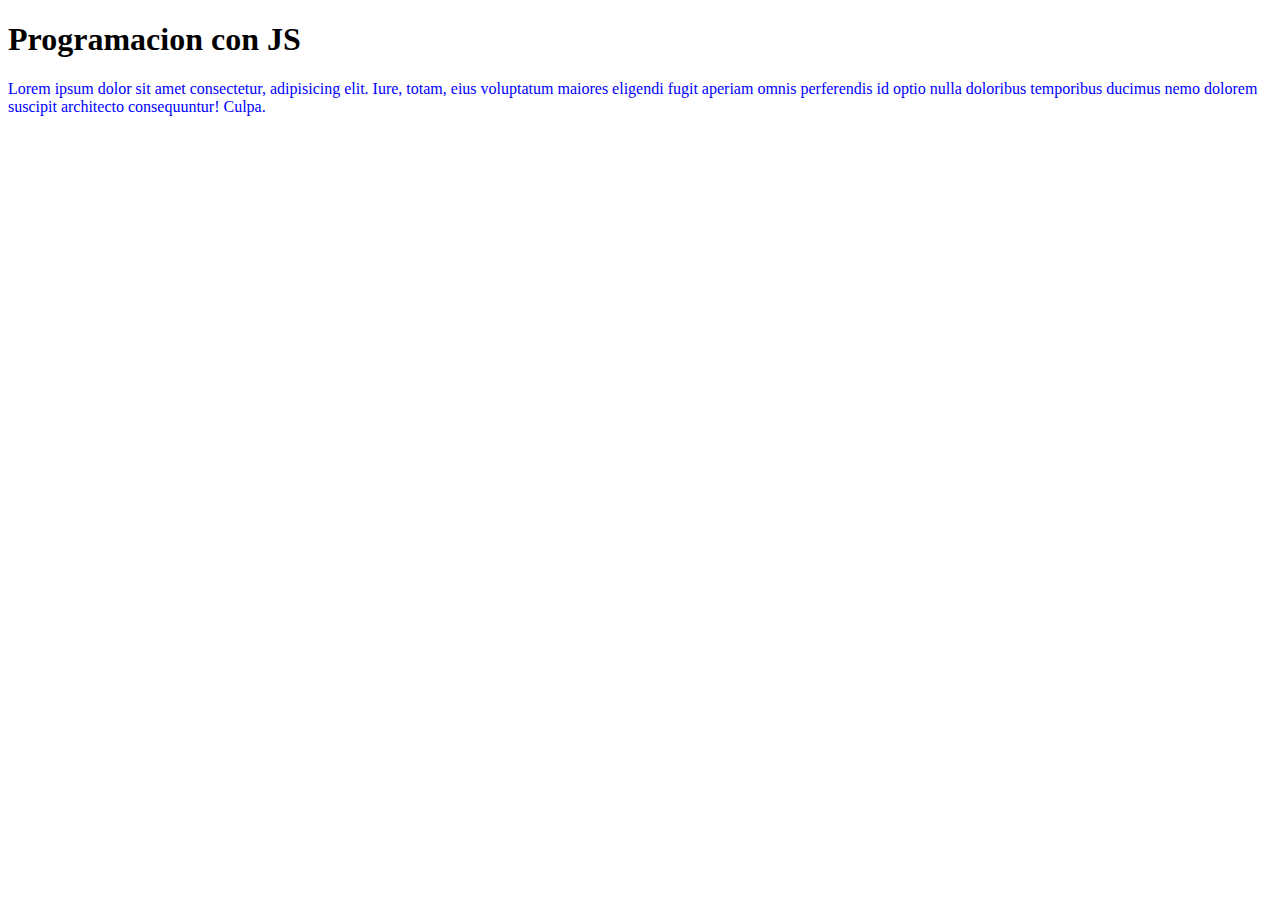
<file: 113080-Diaz-Matias-Uriel-CLASE_4/index.html>
<!doctype html>
<html lang="en">
  <head>
    <!-- Required meta tags -->
    <meta charset="utf-8">
    <meta name="viewport" content="width=device-width, initial-scale=1, shrink-to-fit=no">

    <!-- Bootstrap CSS -->
    <link rel="stylesheet" href="https://cdn.jsdelivr.net/npm/bootstrap@4.6.1/dist/css/bootstrap.min.css" integrity="sha384-zCbKRCUGaJDkqS1kPbPd7TveP5iyJE0EjAuZQTgFLD2ylzuqKfdKlfG/eSrtxUkn" crossorigin="anonymous">

    <title>Hello, world!</title>
  </head>
  <body>
    <h1>Programacion con JS</h1>
    <p id="parr1">Lorem ipsum dolor sit amet consectetur, adipisicing elit. Iure, totam, eius voluptatum maiores eligendi
         fugit aperiam omnis perferendis id optio nulla doloribus temporibus ducimus nemo dolorem suscipit 
         architecto consequuntur! Culpa.
    </p>

    <!-- Optional JavaScript; choose one of the two! -->

    <!-- Option 1: jQuery and Bootstrap Bundle (includes Popper) -->
    <script src="https://cdn.jsdelivr.net/npm/jquery@3.5.1/dist/jquery.slim.min.js" integrity="sha384-DfXdz2htPH0lsSSs5nCTpuj/zy4C+OGpamoFVy38MVBnE+IbbVYUew+OrCXaRkfj" crossorigin="anonymous"></script>
    <script src="https://cdn.jsdelivr.net/npm/bootstrap@4.6.1/dist/js/bootstrap.bundle.min.js" integrity="sha384-fQybjgWLrvvRgtW6bFlB7jaZrFsaBXjsOMm/tB9LTS58ONXgqbR9W8oWht/amnpF" crossorigin="anonymous"></script>

    <!-- Option 2: Separate Popper and Bootstrap JS -->
    <!--
    <script src="https://cdn.jsdelivr.net/npm/jquery@3.5.1/dist/jquery.slim.min.js" integrity="sha384-DfXdz2htPH0lsSSs5nCTpuj/zy4C+OGpamoFVy38MVBnE+IbbVYUew+OrCXaRkfj" crossorigin="anonymous"></script>
    <script src="https://cdn.jsdelivr.net/npm/popper.js@1.16.1/dist/umd/popper.min.js" integrity="sha384-9/reFTGAW83EW2RDu2S0VKaIzap3H66lZH81PoYlFhbGU+6BZp6G7niu735Sk7lN" crossorigin="anonymous"></script>
    <script src="https://cdn.jsdelivr.net/npm/bootstrap@4.6.1/dist/js/bootstrap.min.js" integrity="sha384-VHvPCCyXqtD5DqJeNxl2dtTyhF78xXNXdkwX1CZeRusQfRKp+tA7hAShOK/B/fQ2" crossorigin="anonymous"></script>
    -->
    <script>
document.getElementById('parr1').style.color='blue';

    </script>
  </body>
</html>
</file>
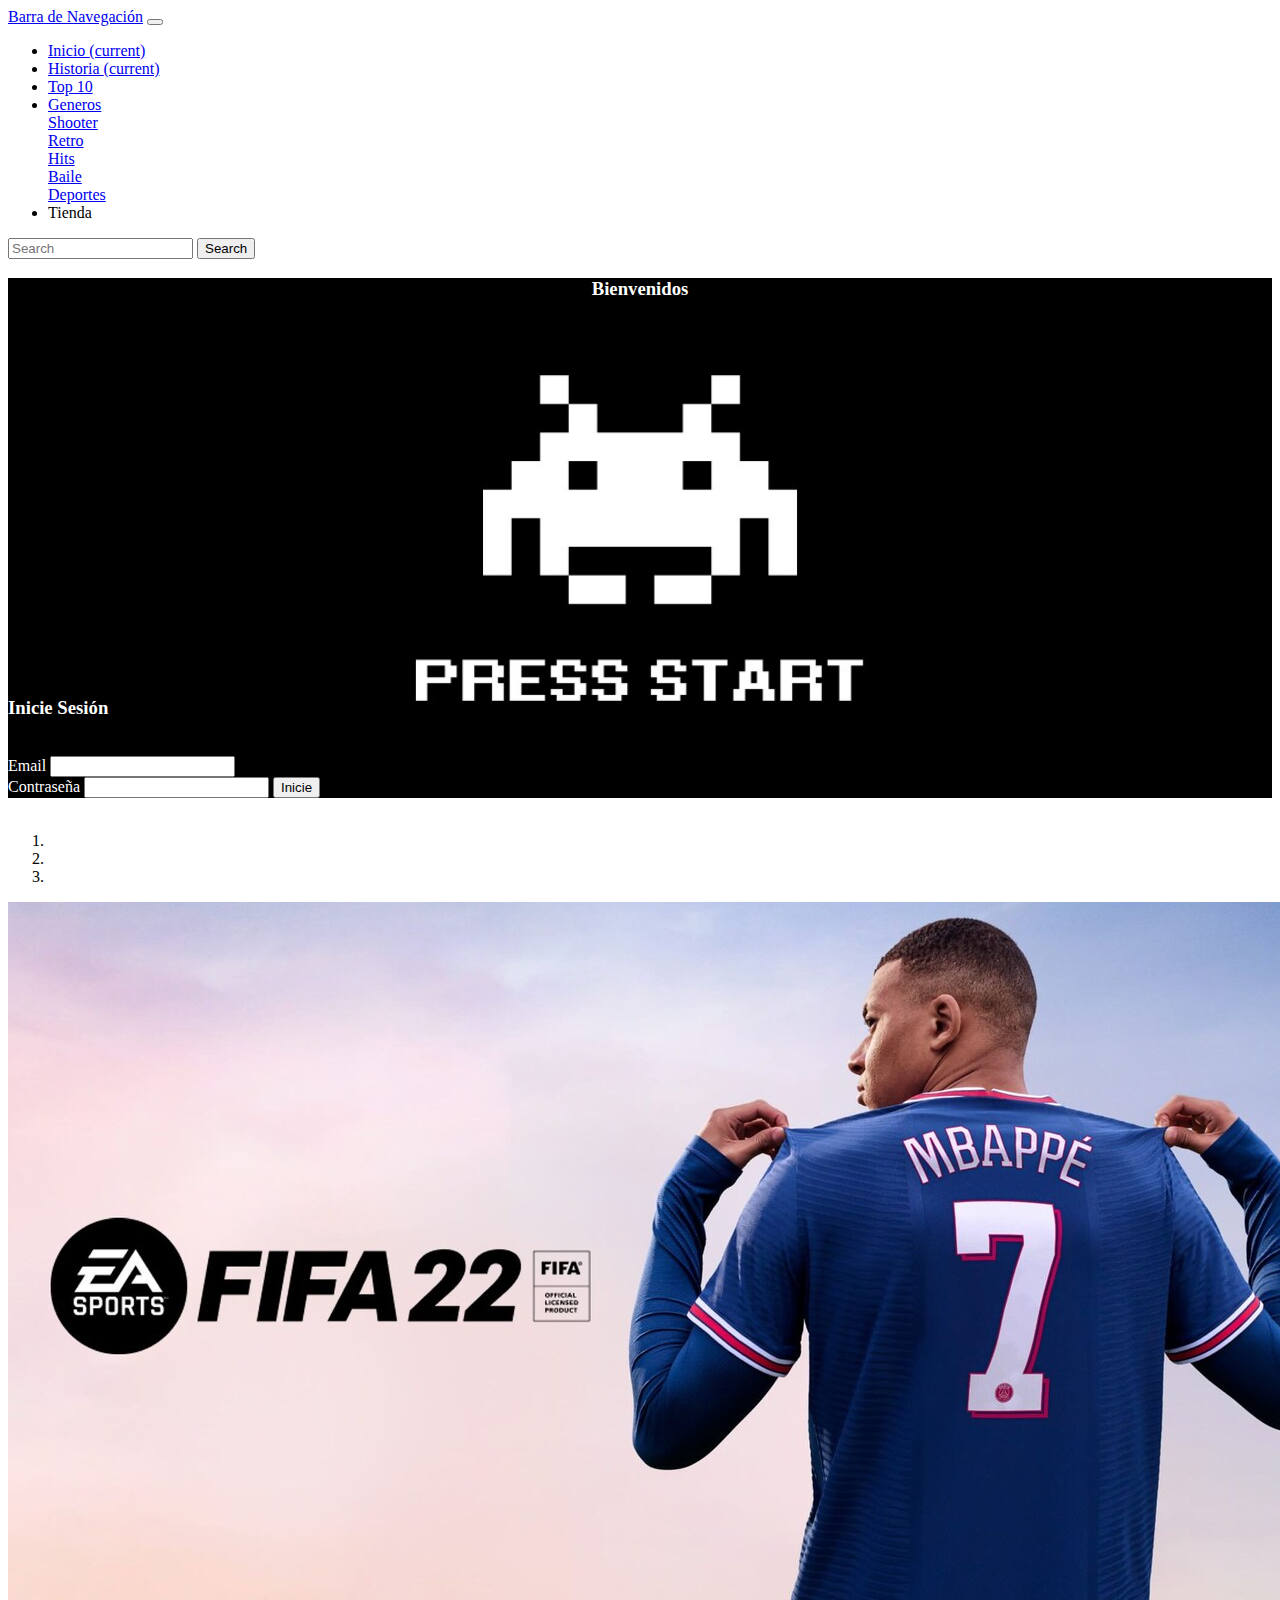
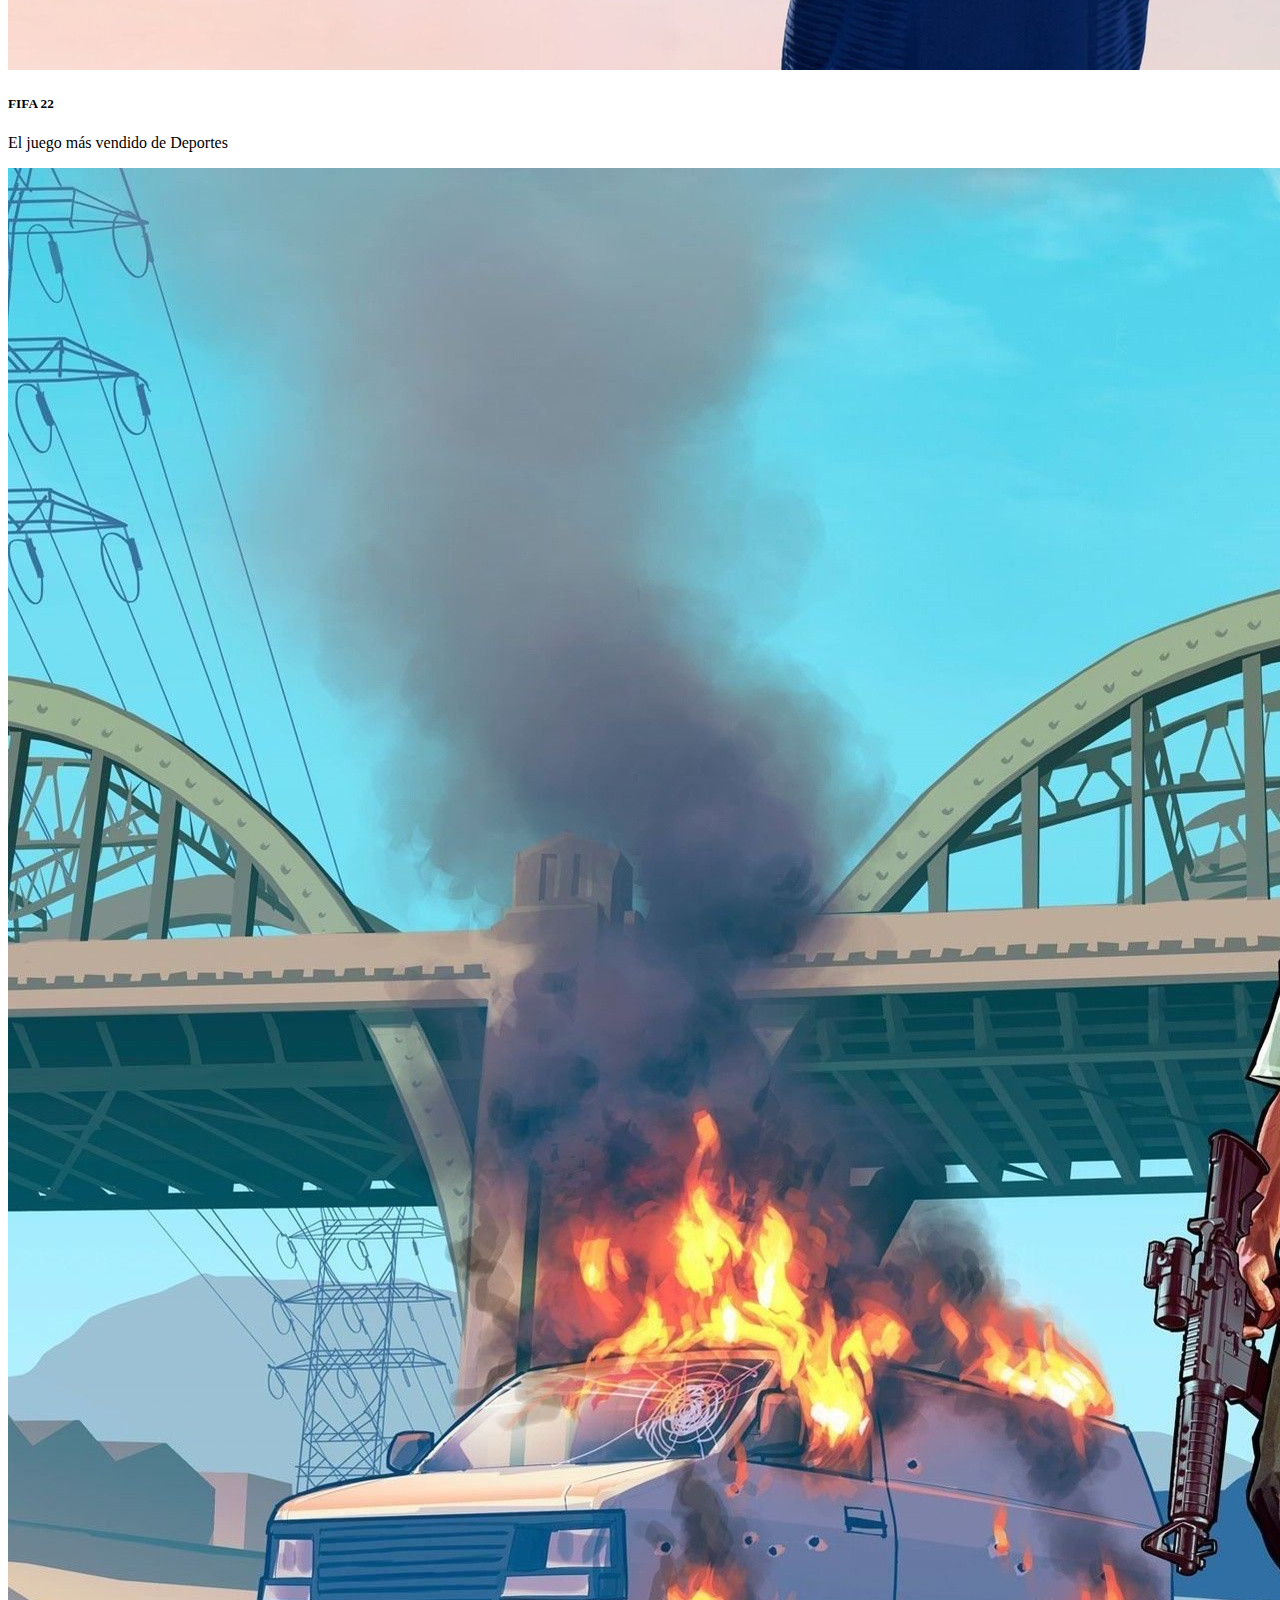
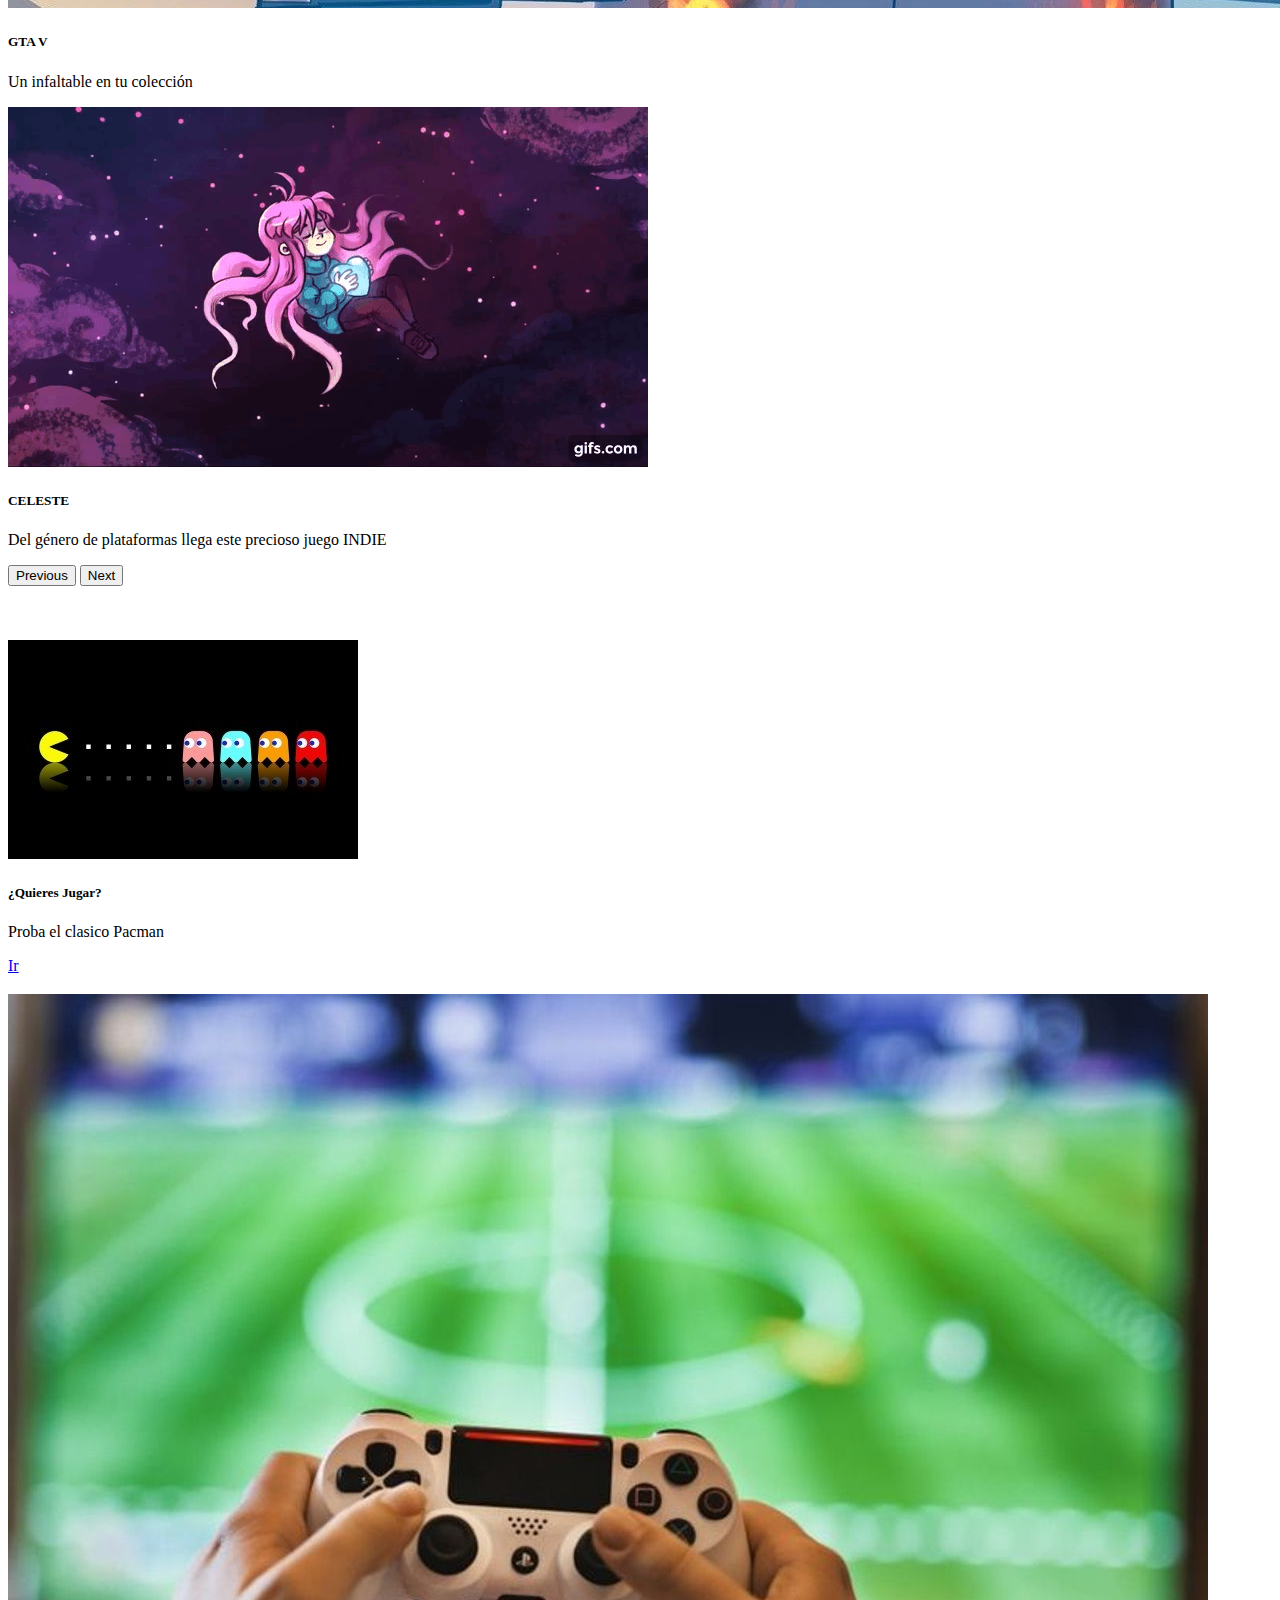
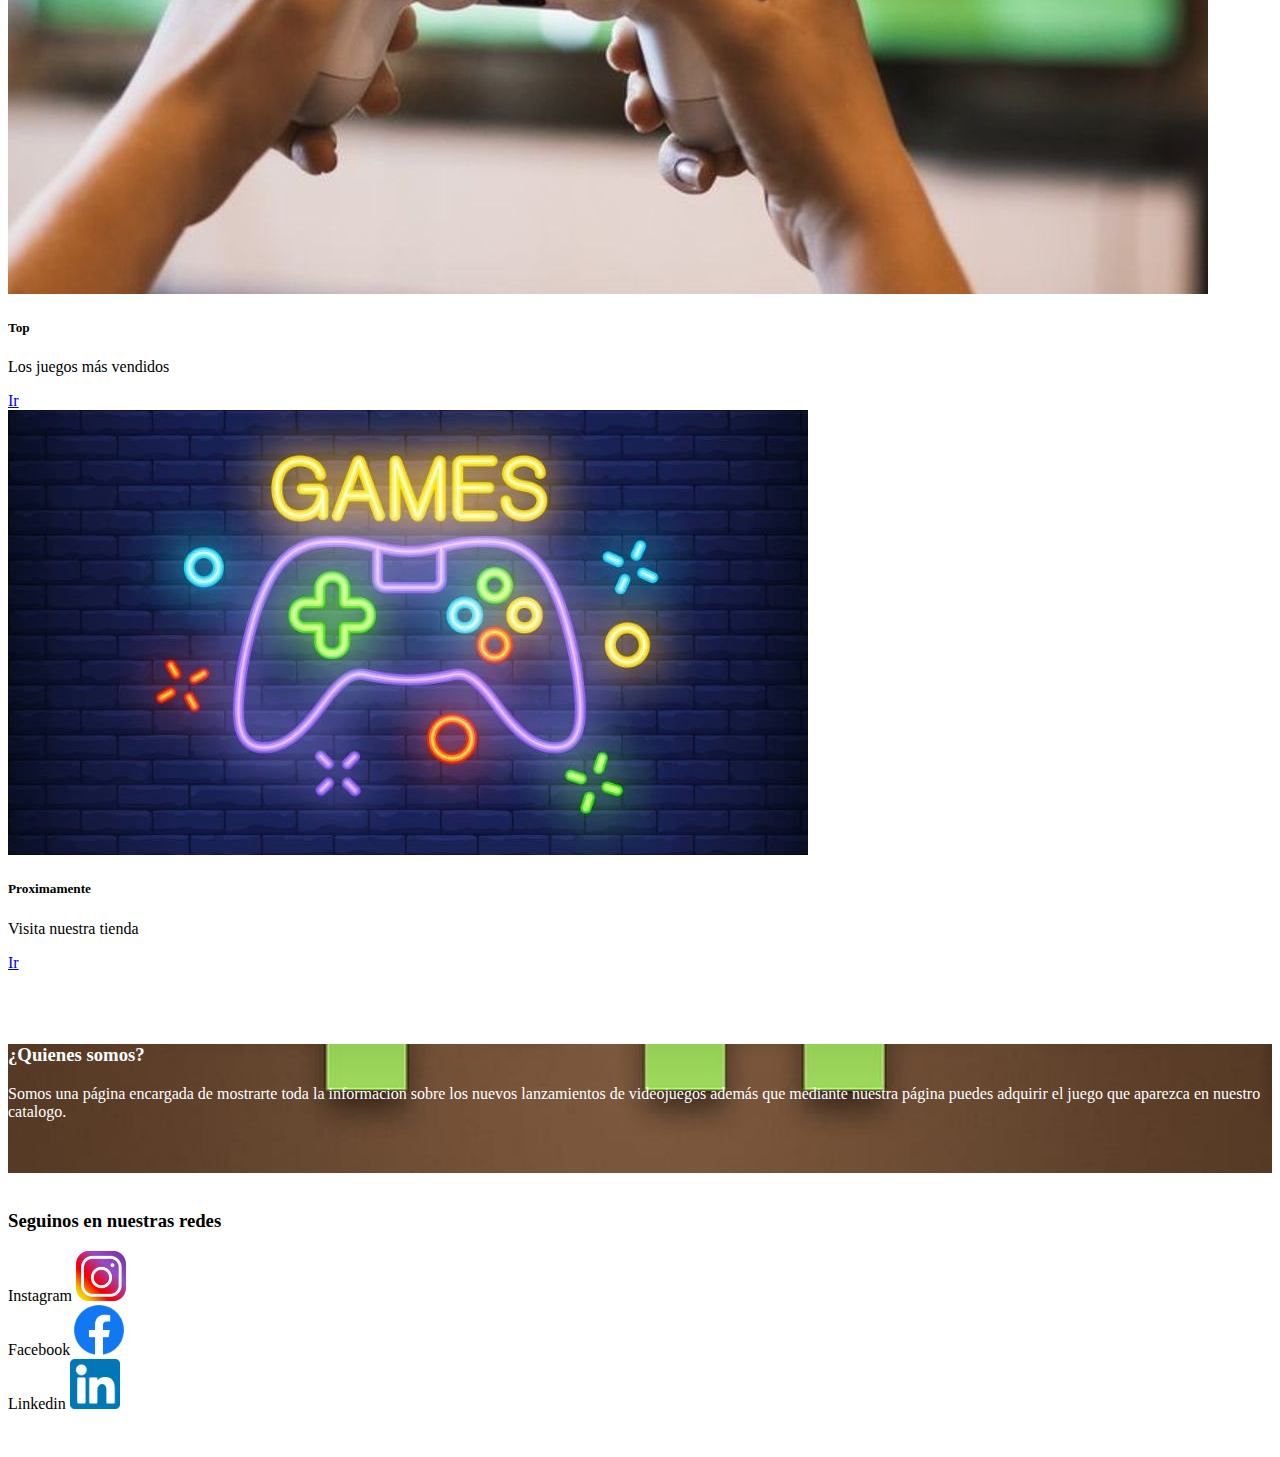
<file: 113080-Diaz-Matias-Uriel-Tp/index.html>
<!doctype html>
<html lang="en">

<head>
    <!-- Required meta tags -->
    <meta charset="utf-8">
    <meta name="viewport" content="width=device-width, initial-scale=1, shrink-to-fit=no">

    <!-- Bootstrap CSS -->
    <link rel="stylesheet" href="https://cdn.jsdelivr.net/npm/bootstrap@4.6.1/dist/css/bootstrap.min.css"
        integrity="sha384-zCbKRCUGaJDkqS1kPbPd7TveP5iyJE0EjAuZQTgFLD2ylzuqKfdKlfG/eSrtxUkn" crossorigin="anonymous">
    <link rel="stylesheet" href="style.css">
    <title>Mundo Gamer</title>
</head>

<body>
    <header>



        <nav class="navbar navbar-expand-lg navbar-light bg-light">
            <a class="navbar-brand" href="#">Barra de Navegación</a>
            <button class="navbar-toggler" type="button" data-toggle="collapse" data-target="#navbarSupportedContent"
                aria-controls="navbarSupportedContent" aria-expanded="false" aria-label="Toggle navigation">
                <span class="navbar-toggler-icon"></span>
            </button>

            <div class="collapse navbar-collapse" id="navbarSupportedContent">
                <ul class="navbar-nav mr-auto">
                    <li class="nav-item active">
                        <a class="nav-link" href="index.html">Inicio <span class="sr-only">(current)</span></a>
                    </li>
                    <li class="nav-item active">
                        <a class="nav-link" href="index2.html">Historia <span class="sr-only">(current)</span></a>
                    </li>
                    <li class="nav-item">
                        <a class="nav-link" href="index3.html">Top 10</a>
                    </li>
                    <li class="nav-item dropdown">
                        <a class="nav-link dropdown-toggle" href="#" id="navbarDropdown" role="button"
                            data-toggle="dropdown" aria-expanded="false">
                            Generos
                        </a>
                        <div class="dropdown-menu" aria-labelledby="navbarDropdown">

                            <a class="dropdown-item" href="#">Shooter</a>
                            <div class="dropdown-divider"></div>
                            <a class="dropdown-item" href="#">Retro</a>
                            <div class="dropdown-divider"></div>
                            <a class="dropdown-item" href="#">Hits</a>
                            <div class="dropdown-divider"></div>
                            <a class="dropdown-item" href="#">Baile</a>
                            <div class="dropdown-divider"></div>
                            <a class="dropdown-item" href="#">Deportes</a>

                        </div>

                    </li>
                    <li class="nav-item">
                        <a class="nav-link">Tienda
                        </a>
                    </li>
                </ul>
                <form class="form-inline my-2 my-lg-0">
                    <input class="form-control mr-sm-2" type="search" placeholder="Search" aria-label="Search">
                    <button class="btn btn-outline-success my-2 my-sm-0" type="submit">Search</button>
                </form>
            </div>
        </nav>
    </header>

    <div class="container-fluid" id="prin">
        <div class="row">
            <div class="col-lg-12 col-md-12 col-sm-12">

                <h3 class="display-3 " id="bienve"> <b> Bienvenidos</b></h3>
                <br>
                <br>
                <br>
                <br>
                <br>
                <br>
                <br>
                <br>
                <br>
                <br>
                <br>
                <br>
                <br>
                <br>





            </div>
            <br>

            <br>
            <br>
            <br>
            <br>
            <br>
            <div class="container">


                <form action="">
                    <h3>Inicie Sesión</h3>
                    <div class="form-row">

                        <br>
                        <div class="form-group col-lg-6">
                            <label for="email">Email</label>
                            <input type="email" name="email">


                        </div>
                        <div class="form-group col-lg-6">
                            <label for="pass">Contraseña</label>
                            <input type="password" name="pass" id="">


                            <button type="button" class="btn btn-warning">Inicie</button>

                        </div>


                    </div>

                </form>
            </div>



        </div>



    </div>
    <br>


    <div id="carouselExampleCaptions" class="carousel slide" data-ride="carousel">
        <ol class="carousel-indicators">
            <li data-target="#carouselExampleCaptions" data-slide-to="0" class="active"></li>
            <li data-target="#carouselExampleCaptions" data-slide-to="1"></li>
            <li data-target="#carouselExampleCaptions" data-slide-to="2"></li>
        </ol>
        <div class="carousel-inner">
            <div class="carousel-item active">
                <img src="img/1366_2000.jpeg" class="d-block w-100" alt="...">
                <div class="carousel-caption d-none d-md-block">
                    <h5>FIFA 22</h5>
                    <p>El juego más vendido de Deportes</p>
                </div>
            </div>
            <div class="carousel-item">
                <img src="img/430774-gta-5-wallpaper-2560x1440.jpg" class="d-block w-100" alt="...">
                <div class="carousel-caption d-none d-md-block">
                    <h5>GTA V</h5>
                    <p>Un infaltable en tu colección</p>
                </div>
            </div>
            <div class="carousel-item">
                <img src="img/c3302a59d870bedaaebef8303ba11e49.gif" class="d-block w-100" alt="...">
                <div class="carousel-caption d-none d-md-block">
                    <h5>CELESTE</h5>
                    <p>Del género de plataformas llega este precioso juego INDIE</p>
                </div>
            </div>
        </div>
        <button class="carousel-control-prev" type="button" data-target="#carouselExampleCaptions" data-slide="prev">
            <span class="carousel-control-prev-icon" aria-hidden="true"></span>
            <span class="sr-only">Previous</span>
        </button>
        <button class="carousel-control-next" type="button" data-target="#carouselExampleCaptions" data-slide="next">
            <span class="carousel-control-next-icon" aria-hidden="true"></span>
            <span class="sr-only">Next</span>
        </button>
    </div>

    <br><br><br>
    <section>
        <div class="container">
            <div class="row">
                <div class="col-lg-4 col-md-4 col-sm-12">
                    <div class="card" style="width: 18rem;">
                        <img src="img/thumb-350-503081.jpg" class="card-img-top" alt="pacman">
                        <div class="card-body">
                            <h5 class="card-title">¿Quieres Jugar?</h5>
                            <p class="card-text">Proba el clasico Pacman</p>
                            <a href="https://www.pacmangratis.net" class="btn btn-primary">Ir</a>
                        </div>
                    </div>


                </div>



                <div class="col-lg-4 col-md-4 col-sm-12">
                    <h3></h3>
                    <div class="card" style="width: 18rem;">
                        <img src="img/CWgKzrMBwHIdTaih1RvgI3.jpg" class="card-img-top" alt="">
                        <div class="card-body">
                            <h5 class="card-title">Top</h5>
                            <p class="card-text">Los juegos más vendidos</p>
                            <a href="index2.html" class="btn btn-primary">Ir</a>
                        </div>
                    </div>


                </div>
                <div class="col-lg-4 col-md-4 col-sm-12">
                    <div class="card" style="width: 18rem;">
                        <img src="img/11854.webp" class="card-img-top" alt="tienda">
                        <div class="card-body">
                            <h5 class="card-title">Proximamente</h5>
                            <p class="card-text">Visita nuestra tienda</p>
                            <a href="#" class="btn btn-primary">Ir</a>
                        </div>
                    </div>


                </div>

            </div>

        </div>






    </section>
<br><br><br>
    <section>
        <div class="container-fluid" id="quien">
            <div class="row">

                <div class="col-lg-12 col-md-12 col-sm-12">
                    <h3 class="display-5"><b>¿Quienes somos?</b></h2>
                        <p> Somos una página encargada de mostrarte toda la informacion sobre los nuevos lanzamientos
                            de videojuegos además que mediante nuestra página puedes adquirir el juego que aparezca
                            en nuestro catalogo.
                        </p>

<br>

                </div>
               
            </div>


<br>
        </div>



    </section>



<br>

    <footer>
        <div class="container-fluid bg-dark text-white">
            <h3>Seguinos en nuestras redes</h3>

            <div class="row">


                <div class="col-lg-4 col-md-4 col-sm-12">

                    Instagram <a id="insta" href="https://www.instagram.com/roccodiaz06"><img
                            src="img/800px-Instagram-Icon.png" alt="" width="50px" height="50px"></a>

                </div>
                <div class="col-lg-4 col-md-4 col-sm-12">

                    Facebook <a id="insta" href="https://www.facebook.com/rocco.diaz.3344"><img
                            src="img/1024px-Facebook_Logo_(2019).png" alt="" width="50px" height="50px"></a>

                </div>
                <div class="col-lg-4 col-md-4 col-sm-12">

                    Linkedin <a id="insta" href="https://www.linkedin.com/in/matias-uriel-diaz-81b883211/"><img
                            src="img/174857.png" alt="" width="50px" height="50px"></a>

                </div>
            </div>


<br>
<br>
        </div>


    </footer>

    <!-- Optional JavaScript; choose one of the two! -->

    <!-- Option 1: jQuery and Bootstrap Bundle (includes Popper) -->
    <script src="https://cdn.jsdelivr.net/npm/jquery@3.5.1/dist/jquery.slim.min.js"
        integrity="sha384-DfXdz2htPH0lsSSs5nCTpuj/zy4C+OGpamoFVy38MVBnE+IbbVYUew+OrCXaRkfj"
        crossorigin="anonymous"></script>
    <script src="https://cdn.jsdelivr.net/npm/bootstrap@4.6.1/dist/js/bootstrap.bundle.min.js"
        integrity="sha384-fQybjgWLrvvRgtW6bFlB7jaZrFsaBXjsOMm/tB9LTS58ONXgqbR9W8oWht/amnpF"
        crossorigin="anonymous"></script>

    <!-- Option 2: Separate Popper and Bootstrap JS -->
    <!--  <script src="https://cdn.jsdelivr.net/npm/jquery@3.5.1/dist/jquery.slim.min.js" integrity="sha384-DfXdz2htPH0lsSSs5nCTpuj/zy4C+OGpamoFVy38MVBnE+IbbVYUew+OrCXaRkfj" crossorigin="anonymous"></script>  <script src="https://cdn.jsdelivr.net/npm/popper.js@1.16.1/dist/umd/popper.min.js" integrity="sha384-9/reFTGAW83EW2RDu2S0VKaIzap3H66lZH81PoYlFhbGU+6BZp6G7niu735Sk7lN" crossorigin="anonymous"></script>  <script src="https://cdn.jsdelivr.net/npm/bootstrap@4.6.1/dist/js/bootstrap.min.js" integrity="sha384-VHvPCCyXqtD5DqJeNxl2dtTyhF78xXNXdkwX1CZeRusQfRKp+tA7hAShOK/B/fQ2" crossorigin="anonymous"></script>  -->
</body>

</html>
</file>
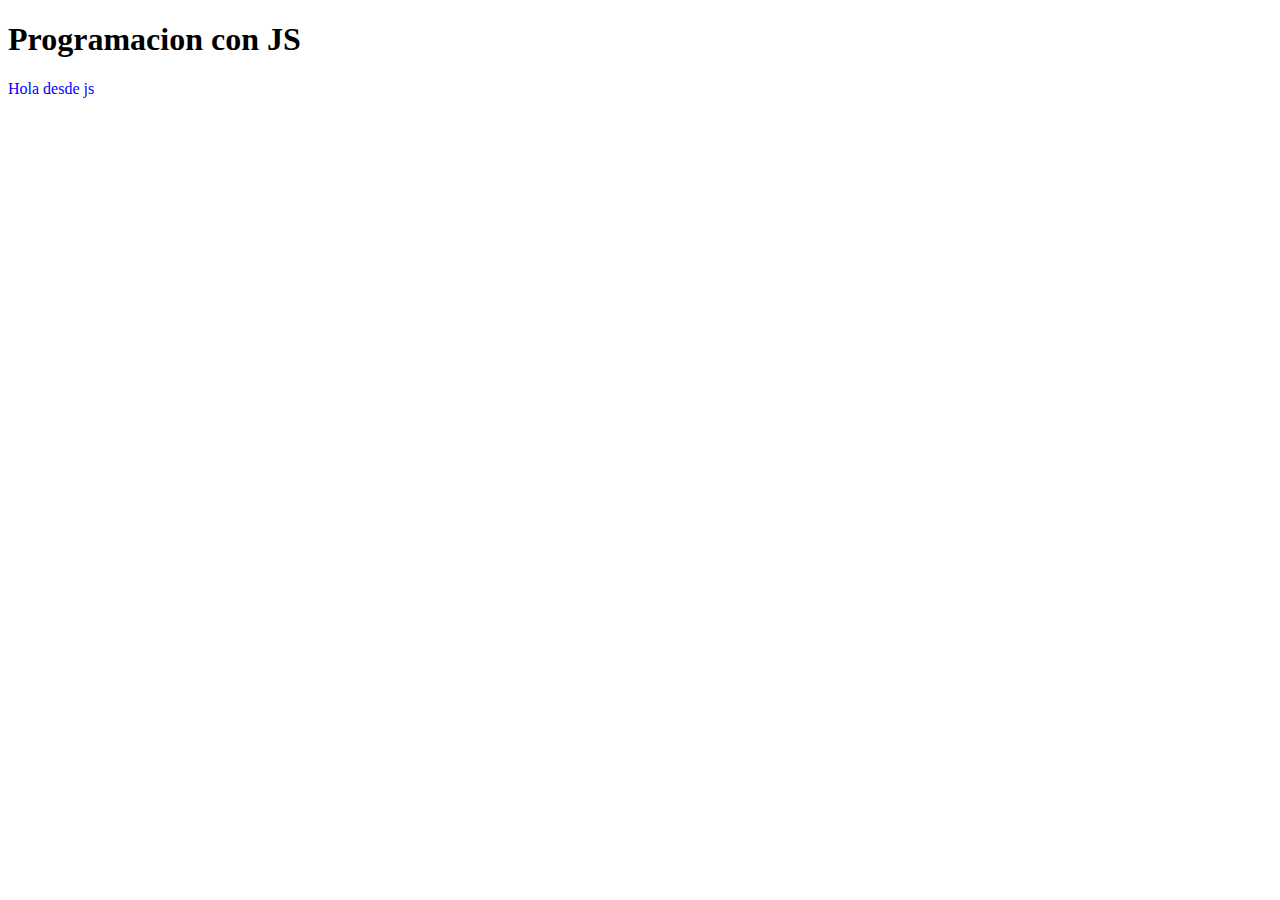
<file: 113080-Diaz-Matias-Uriel-CLASE_4/index2.html>
<!doctype html>
<html lang="en">
  <head>
    <!-- Required meta tags -->
    <meta charset="utf-8">
    <meta name="viewport" content="width=device-width, initial-scale=1, shrink-to-fit=no">

    <!-- Bootstrap CSS -->
    <link rel="stylesheet" href="https://cdn.jsdelivr.net/npm/bootstrap@4.6.1/dist/css/bootstrap.min.css" integrity="sha384-zCbKRCUGaJDkqS1kPbPd7TveP5iyJE0EjAuZQTgFLD2ylzuqKfdKlfG/eSrtxUkn" crossorigin="anonymous">

    <title>Hello, world!</title>
  </head>
  <body>
    <h1>Programacion con JS</h1>
    <p id="parr1">Lorem ipsum dolor sit amet consectetur, adipisicing elit. Iure, totam, eius voluptatum maiores eligendi
         fugit aperiam omnis perferendis id optio nulla doloribus temporibus ducimus nemo dolorem suscipit 
         architecto consequuntur! Culpa.
    </p>

    <!-- Optional JavaScript; choose one of the two! -->

    <!-- Option 1: jQuery and Bootstrap Bundle (includes Popper) -->
    <script src="https://cdn.jsdelivr.net/npm/jquery@3.5.1/dist/jquery.slim.min.js" integrity="sha384-DfXdz2htPH0lsSSs5nCTpuj/zy4C+OGpamoFVy38MVBnE+IbbVYUew+OrCXaRkfj" crossorigin="anonymous"></script>
    <script src="https://cdn.jsdelivr.net/npm/bootstrap@4.6.1/dist/js/bootstrap.bundle.min.js" integrity="sha384-fQybjgWLrvvRgtW6bFlB7jaZrFsaBXjsOMm/tB9LTS58ONXgqbR9W8oWht/amnpF" crossorigin="anonymous"></script>

    <!-- Option 2: Separate Popper and Bootstrap JS -->
    <!--
    <script src="https://cdn.jsdelivr.net/npm/jquery@3.5.1/dist/jquery.slim.min.js" integrity="sha384-DfXdz2htPH0lsSSs5nCTpuj/zy4C+OGpamoFVy38MVBnE+IbbVYUew+OrCXaRkfj" crossorigin="anonymous"></script>
    <script src="https://cdn.jsdelivr.net/npm/popper.js@1.16.1/dist/umd/popper.min.js" integrity="sha384-9/reFTGAW83EW2RDu2S0VKaIzap3H66lZH81PoYlFhbGU+6BZp6G7niu735Sk7lN" crossorigin="anonymous"></script>
    <script src="https://cdn.jsdelivr.net/npm/bootstrap@4.6.1/dist/js/bootstrap.min.js" integrity="sha384-VHvPCCyXqtD5DqJeNxl2dtTyhF78xXNXdkwX1CZeRusQfRKp+tA7hAShOK/B/fQ2" crossorigin="anonymous"></script>
    -->
    <script src="js/jsfile.js">


    </script>
  </body>
</html>
</file>
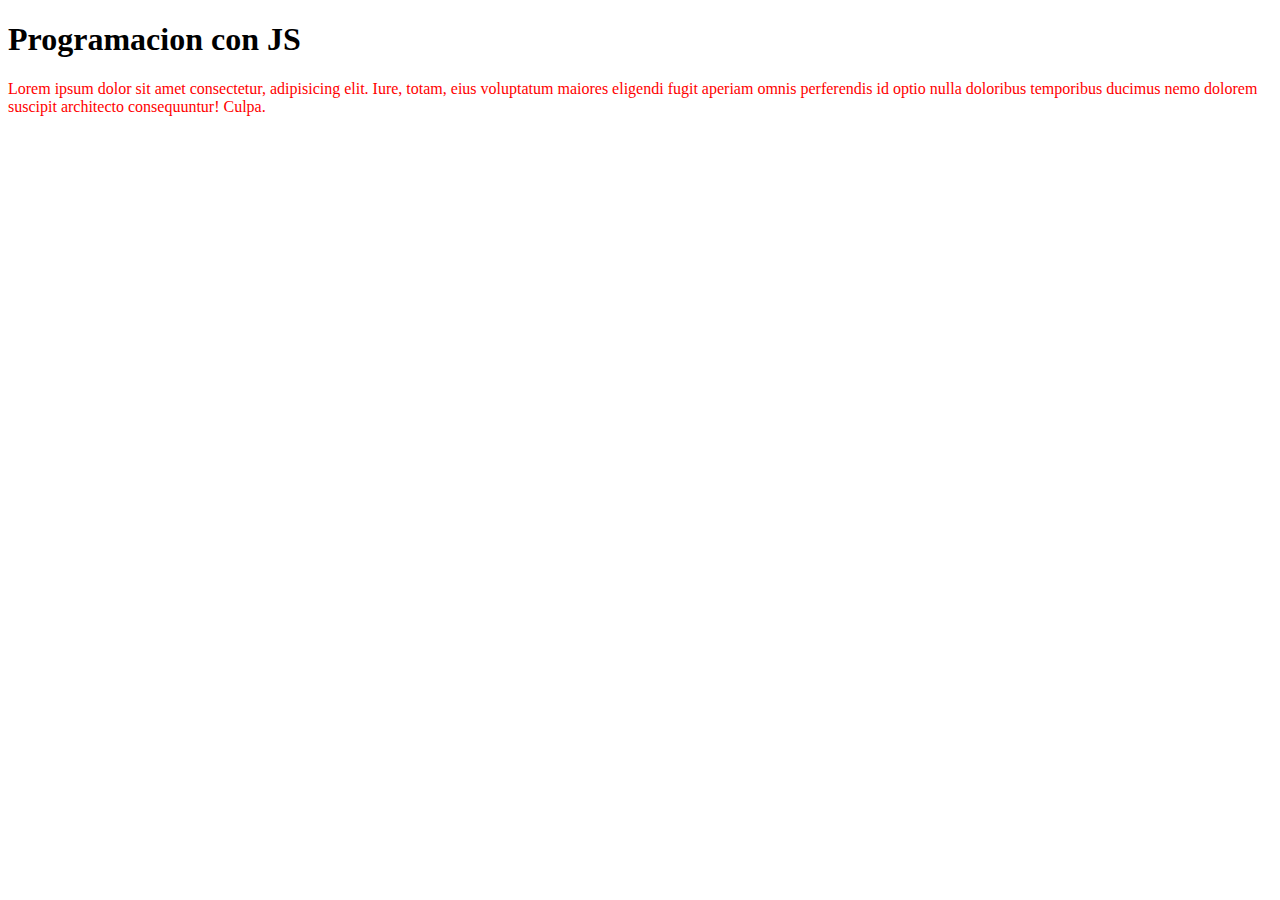
<file: 113080-Diaz-Matias-Uriel-CLASE_4/index3.html>
<!doctype html>
<html lang="en">
  <head>
    <!-- Required meta tags -->
    <meta charset="utf-8">
    <meta name="viewport" content="width=device-width, initial-scale=1, shrink-to-fit=no">

    <!-- Bootstrap CSS -->
    <link rel="stylesheet" href="https://cdn.jsdelivr.net/npm/bootstrap@4.6.1/dist/css/bootstrap.min.css" integrity="sha384-zCbKRCUGaJDkqS1kPbPd7TveP5iyJE0EjAuZQTgFLD2ylzuqKfdKlfG/eSrtxUkn" crossorigin="anonymous">

    <title>Hello, world!</title>
  </head>
  <body>
    <h1>Programacion con JS</h1>
    <p id="parr1">Lorem ipsum dolor sit amet consectetur, adipisicing elit. Iure, totam, eius voluptatum maiores eligendi
         fugit aperiam omnis perferendis id optio nulla doloribus temporibus ducimus nemo dolorem suscipit 
         architecto consequuntur! Culpa.
    </p>

    <!-- Optional JavaScript; choose one of the two! -->

    <!-- Option 1: jQuery and Bootstrap Bundle (includes Popper) -->
    <script src="https://cdn.jsdelivr.net/npm/jquery@3.5.1/dist/jquery.slim.min.js" integrity="sha384-DfXdz2htPH0lsSSs5nCTpuj/zy4C+OGpamoFVy38MVBnE+IbbVYUew+OrCXaRkfj" crossorigin="anonymous"></script>
    <script src="https://cdn.jsdelivr.net/npm/bootstrap@4.6.1/dist/js/bootstrap.bundle.min.js" integrity="sha384-fQybjgWLrvvRgtW6bFlB7jaZrFsaBXjsOMm/tB9LTS58ONXgqbR9W8oWht/amnpF" crossorigin="anonymous"></script>

    <!-- Option 2: Separate Popper and Bootstrap JS -->
    <!--
    <script src="https://cdn.jsdelivr.net/npm/jquery@3.5.1/dist/jquery.slim.min.js" integrity="sha384-DfXdz2htPH0lsSSs5nCTpuj/zy4C+OGpamoFVy38MVBnE+IbbVYUew+OrCXaRkfj" crossorigin="anonymous"></script>
    <script src="https://cdn.jsdelivr.net/npm/popper.js@1.16.1/dist/umd/popper.min.js" integrity="sha384-9/reFTGAW83EW2RDu2S0VKaIzap3H66lZH81PoYlFhbGU+6BZp6G7niu735Sk7lN" crossorigin="anonymous"></script>
    <script src="https://cdn.jsdelivr.net/npm/bootstrap@4.6.1/dist/js/bootstrap.min.js" integrity="sha384-VHvPCCyXqtD5DqJeNxl2dtTyhF78xXNXdkwX1CZeRusQfRKp+tA7hAShOK/B/fQ2" crossorigin="anonymous"></script>
    -->
    
   <!-- window.addEventListener('load')--> 
    <script>
      document.addEventListener('DOMContentLoaded',InicializarEstilos) 
      console.log("Bienvenidos")
     function InicializarEstilos(){
      document.getElementById('parr1').style.color='red';
     }


    </script>
  </body>
</html>
</file>
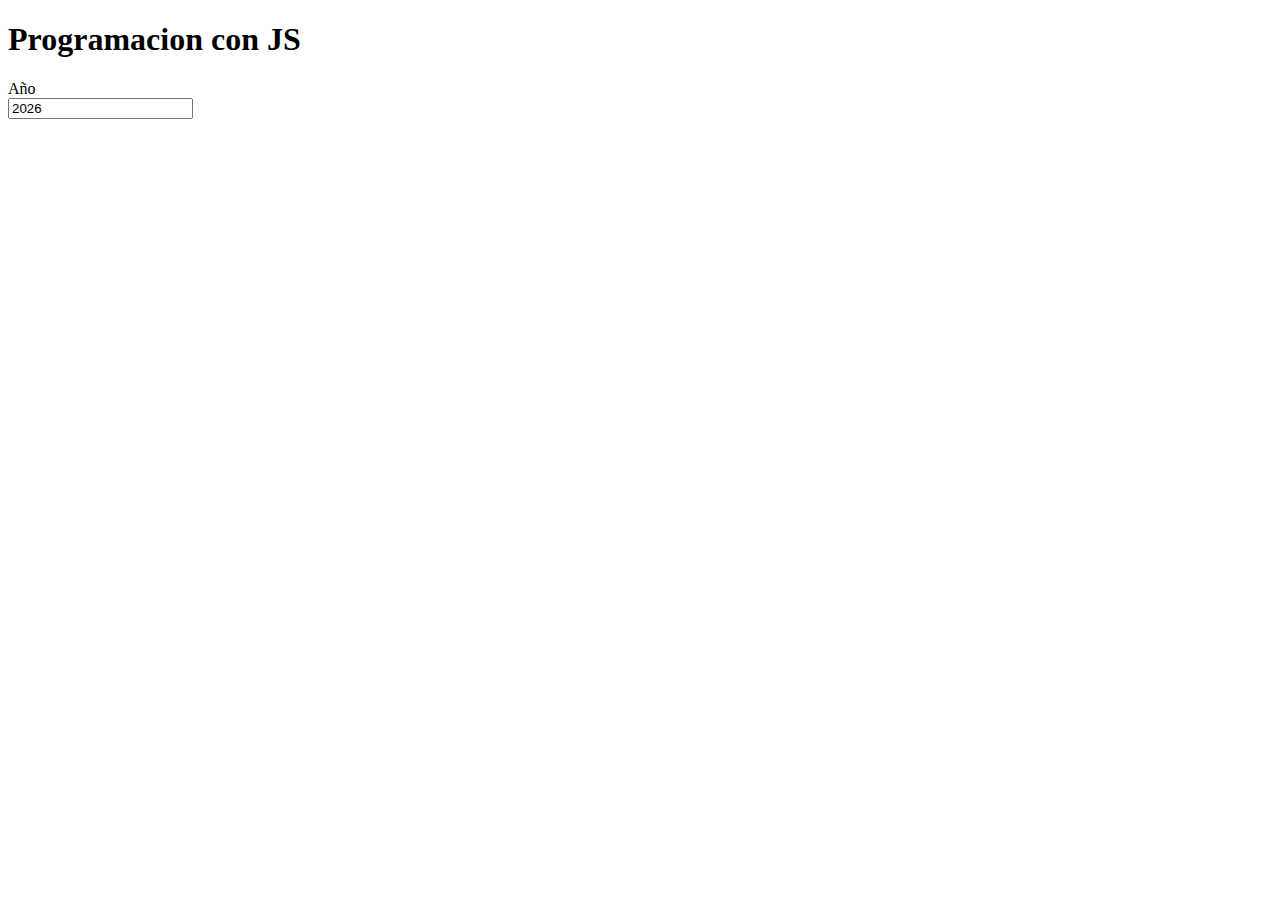
<file: 113080-Diaz-Matias-Uriel-CLASE_4/index4.html>
<!doctype html>
<html lang="en">
  <head>
    <!-- Required meta tags -->
    <meta charset="utf-8">
    <meta name="viewport" content="width=device-width, initial-scale=1, shrink-to-fit=no">

    <!-- Bootstrap CSS -->
    <link rel="stylesheet" href="https://cdn.jsdelivr.net/npm/bootstrap@4.6.1/dist/css/bootstrap.min.css" integrity="sha384-zCbKRCUGaJDkqS1kPbPd7TveP5iyJE0EjAuZQTgFLD2ylzuqKfdKlfG/eSrtxUkn" crossorigin="anonymous">

    <title>Hello, world!</title>
  </head>
  <body>
    <div class="container">
      <h1>Programacion con JS</h1>
      <label for="txtdate">Año</label><br>
      <input type="text" name="txtdate" id="txtdate">

    </div>
    

    <!-- Optional JavaScript; choose one of the two! -->

    <!-- Option 1: jQuery and Bootstrap Bundle (includes Popper) -->
    <script src="https://cdn.jsdelivr.net/npm/jquery@3.5.1/dist/jquery.slim.min.js" integrity="sha384-DfXdz2htPH0lsSSs5nCTpuj/zy4C+OGpamoFVy38MVBnE+IbbVYUew+OrCXaRkfj" crossorigin="anonymous"></script>
    <script src="https://cdn.jsdelivr.net/npm/bootstrap@4.6.1/dist/js/bootstrap.bundle.min.js" integrity="sha384-fQybjgWLrvvRgtW6bFlB7jaZrFsaBXjsOMm/tB9LTS58ONXgqbR9W8oWht/amnpF" crossorigin="anonymous"></script>

    <!-- Option 2: Separate Popper and Bootstrap JS -->
    <!--
    <script src="https://cdn.jsdelivr.net/npm/jquery@3.5.1/dist/jquery.slim.min.js" integrity="sha384-DfXdz2htPH0lsSSs5nCTpuj/zy4C+OGpamoFVy38MVBnE+IbbVYUew+OrCXaRkfj" crossorigin="anonymous"></script>
    <script src="https://cdn.jsdelivr.net/npm/popper.js@1.16.1/dist/umd/popper.min.js" integrity="sha384-9/reFTGAW83EW2RDu2S0VKaIzap3H66lZH81PoYlFhbGU+6BZp6G7niu735Sk7lN" crossorigin="anonymous"></script>
    <script src="https://cdn.jsdelivr.net/npm/bootstrap@4.6.1/dist/js/bootstrap.min.js" integrity="sha384-VHvPCCyXqtD5DqJeNxl2dtTyhF78xXNXdkwX1CZeRusQfRKp+tA7hAShOK/B/fQ2" crossorigin="anonymous"></script>
    -->
    
   <!-- window.addEventListener('load')--> 
    <script>
      document.addEventListener('DOMContentLoaded',InicializarFecha) 
      console.log("Bienvenidos")
     function InicializarEstilos(){
      document.getElementById('parr1').style.color='red';
     }
     function InicializarFecha(){
     var year= new Date().getFullYear();
     document.getElementById('txtdate').value=year;
     }
     
    </script>
  </body>
</html>
</file>
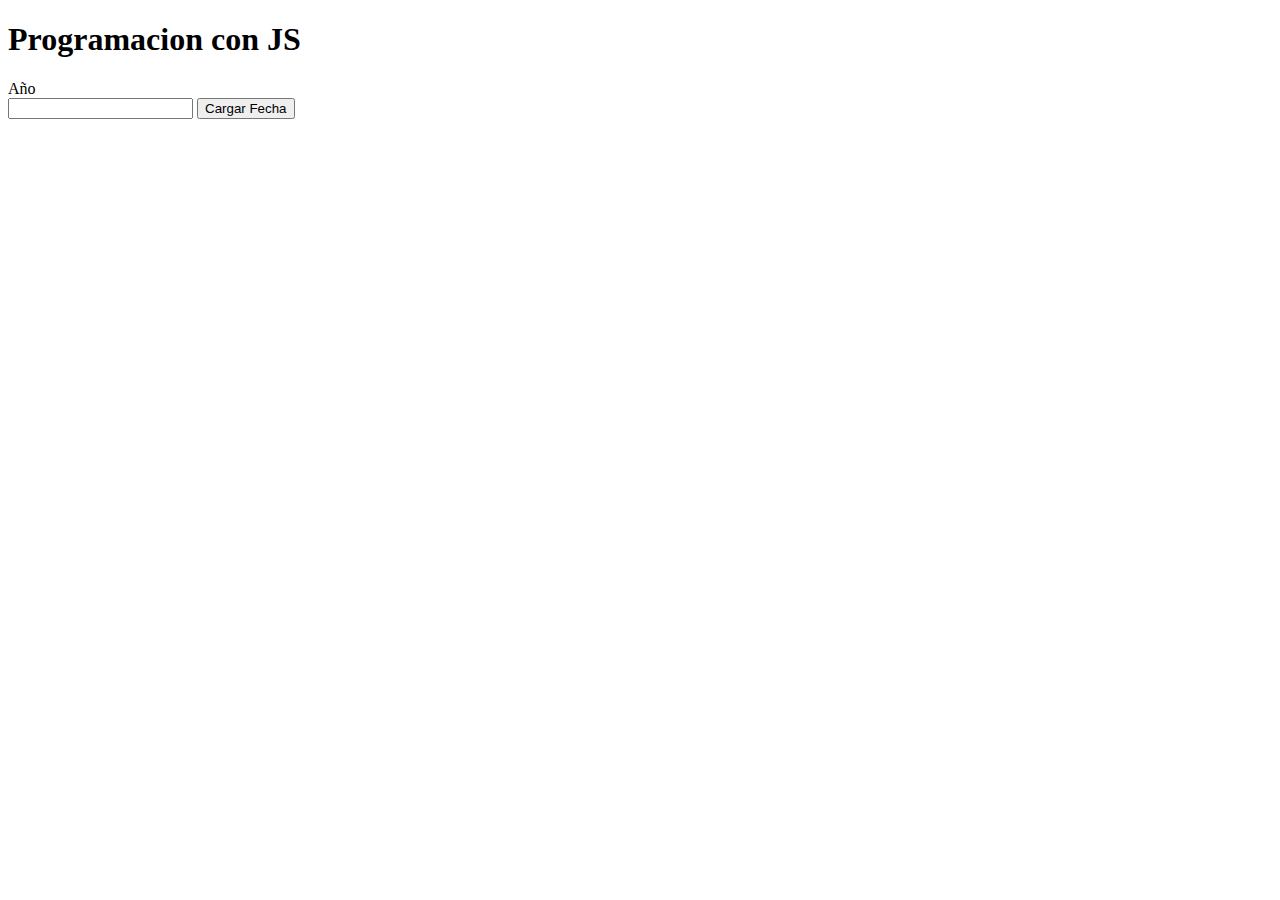
<file: 113080-Diaz-Matias-Uriel-CLASE_4/index5.html>
<!doctype html>
<html lang="en">
  <head>
    <!-- Required meta tags -->
    <meta charset="utf-8">
    <meta name="viewport" content="width=device-width, initial-scale=1, shrink-to-fit=no">

    <!-- Bootstrap CSS -->
    <link rel="stylesheet" href="https://cdn.jsdelivr.net/npm/bootstrap@4.6.1/dist/css/bootstrap.min.css" integrity="sha384-zCbKRCUGaJDkqS1kPbPd7TveP5iyJE0EjAuZQTgFLD2ylzuqKfdKlfG/eSrtxUkn" crossorigin="anonymous">

    <title>Hello, world!</title>
  </head>
  <body>
    <div class="container">
      <h1 id="tit1">Programacion con JS</h1>
      <label for="txtdate">Año</label><br>
      <input type="text" name="txtdate" id="txtdate">
      <button id="btn-fecha" type="button" onclick="InicializarFecha() ">Cargar Fecha </button>

    </div>
    

    <!-- Optional JavaScript; choose one of the two! -->

    <!-- Option 1: jQuery and Bootstrap Bundle (includes Popper) -->
    <script src="https://cdn.jsdelivr.net/npm/jquery@3.5.1/dist/jquery.slim.min.js" integrity="sha384-DfXdz2htPH0lsSSs5nCTpuj/zy4C+OGpamoFVy38MVBnE+IbbVYUew+OrCXaRkfj" crossorigin="anonymous"></script>
    <script src="https://cdn.jsdelivr.net/npm/bootstrap@4.6.1/dist/js/bootstrap.bundle.min.js" integrity="sha384-fQybjgWLrvvRgtW6bFlB7jaZrFsaBXjsOMm/tB9LTS58ONXgqbR9W8oWht/amnpF" crossorigin="anonymous"></script>

    <!-- Option 2: Separate Popper and Bootstrap JS -->
    <!--
    <script src="https://cdn.jsdelivr.net/npm/jquery@3.5.1/dist/jquery.slim.min.js" integrity="sha384-DfXdz2htPH0lsSSs5nCTpuj/zy4C+OGpamoFVy38MVBnE+IbbVYUew+OrCXaRkfj" crossorigin="anonymous"></script>
    <script src="https://cdn.jsdelivr.net/npm/popper.js@1.16.1/dist/umd/popper.min.js" integrity="sha384-9/reFTGAW83EW2RDu2S0VKaIzap3H66lZH81PoYlFhbGU+6BZp6G7niu735Sk7lN" crossorigin="anonymous"></script>
    <script src="https://cdn.jsdelivr.net/npm/bootstrap@4.6.1/dist/js/bootstrap.min.js" integrity="sha384-VHvPCCyXqtD5DqJeNxl2dtTyhF78xXNXdkwX1CZeRusQfRKp+tA7hAShOK/B/fQ2" crossorigin="anonymous"></script>
    -->
    
   <!-- window.addEventListener('load')--> 
    <script>
      document.addEventListener('DOMContentLoaded',IniciarTitulo)
      function InicioBoton(){
        document.getElementById('btn-fecha').addEventListener('click',InicializarFecha)
      }
    function IniciarTitulo(){
      document.getElementById('tit1').addEventListener('click',Ocultar)
    }
     function InicializarFecha(){
     var year= new Date().getFullYear();
     document.getElementById('txtdate').value=year;
     }
     function Ocultar(){
      document.getElementById('tit1').style.display='none'
     }
    </script>
  </body>
</html>
</file>
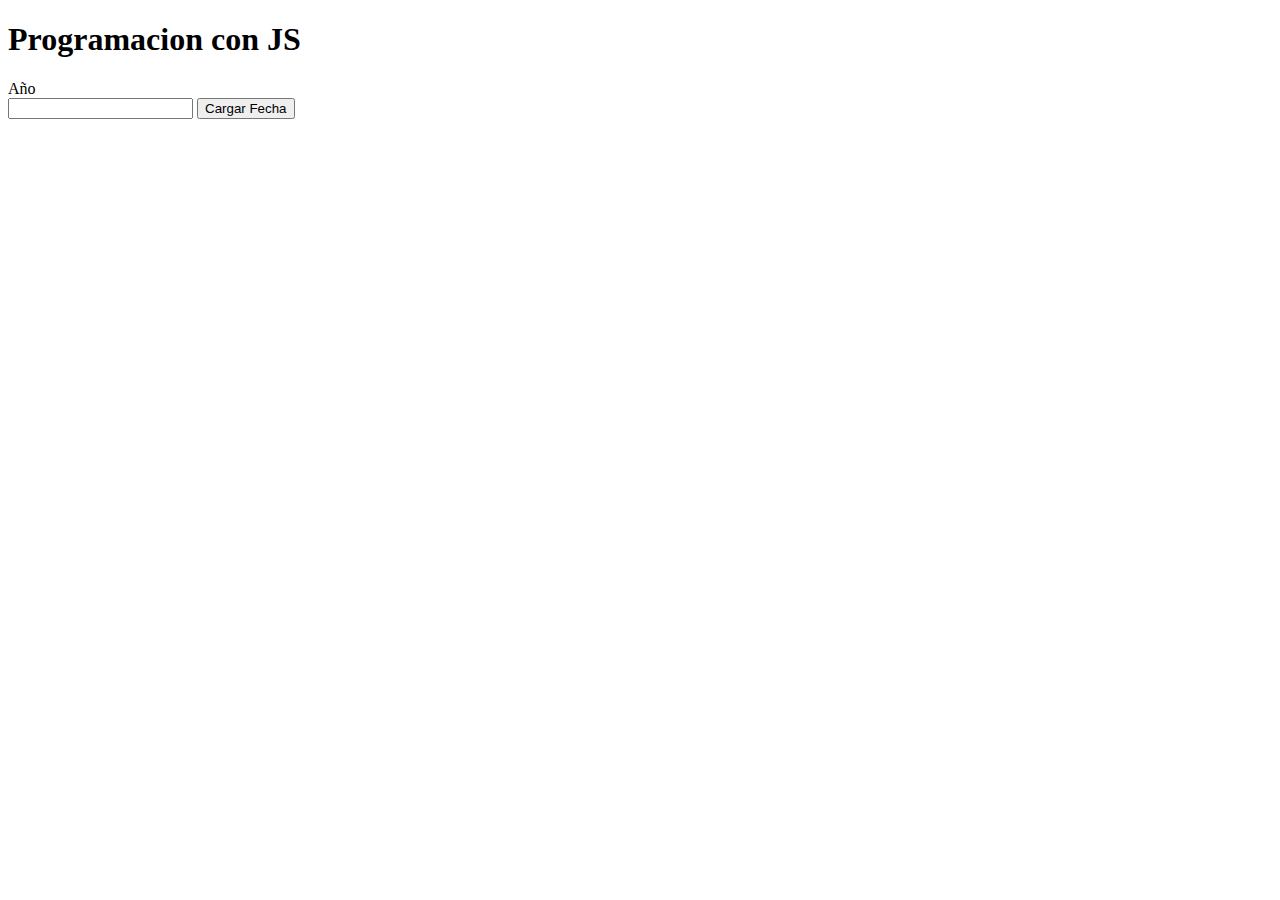
<file: 113080-Diaz-Matias-Uriel-CLASE_4/index6.html>
<!doctype html>
<html lang="en">

<head>
  <!-- Required meta tags -->
  <meta charset="utf-8">
  <meta name="viewport" content="width=device-width, initial-scale=1, shrink-to-fit=no">

  <!-- Bootstrap CSS -->
  <link rel="stylesheet" href="https://cdn.jsdelivr.net/npm/bootstrap@4.6.1/dist/css/bootstrap.min.css"
    integrity="sha384-zCbKRCUGaJDkqS1kPbPd7TveP5iyJE0EjAuZQTgFLD2ylzuqKfdKlfG/eSrtxUkn" crossorigin="anonymous">

  <title>Hello, world!</title>
</head>

<body>
  <div class="container">
    <h1 id="tit1">Programacion con JS</h1>
    <label for="txtdate">Año</label><br>
    <input type="text" name="txtdate" id="txtdate">
    <button id="btn-fecha" type="button" onclick="InicializarFecha() ">Cargar Fecha </button>

  </div>


  <!-- Optional JavaScript; choose one of the two! -->

  <!-- Option 1: jQuery and Bootstrap Bundle (includes Popper) -->
  <script src="https://cdn.jsdelivr.net/npm/jquery@3.5.1/dist/jquery.slim.min.js"
    integrity="sha384-DfXdz2htPH0lsSSs5nCTpuj/zy4C+OGpamoFVy38MVBnE+IbbVYUew+OrCXaRkfj"
    crossorigin="anonymous"></script>
  <script src="https://cdn.jsdelivr.net/npm/bootstrap@4.6.1/dist/js/bootstrap.bundle.min.js"
    integrity="sha384-fQybjgWLrvvRgtW6bFlB7jaZrFsaBXjsOMm/tB9LTS58ONXgqbR9W8oWht/amnpF"
    crossorigin="anonymous"></script>

  <!-- Option 2: Separate Popper and Bootstrap JS -->
  <!--
    <script src="https://cdn.jsdelivr.net/npm/jquery@3.5.1/dist/jquery.slim.min.js" integrity="sha384-DfXdz2htPH0lsSSs5nCTpuj/zy4C+OGpamoFVy38MVBnE+IbbVYUew+OrCXaRkfj" crossorigin="anonymous"></script>
    <script src="https://cdn.jsdelivr.net/npm/popper.js@1.16.1/dist/umd/popper.min.js" integrity="sha384-9/reFTGAW83EW2RDu2S0VKaIzap3H66lZH81PoYlFhbGU+6BZp6G7niu735Sk7lN" crossorigin="anonymous"></script>
    <script src="https://cdn.jsdelivr.net/npm/bootstrap@4.6.1/dist/js/bootstrap.min.js" integrity="sha384-VHvPCCyXqtD5DqJeNxl2dtTyhF78xXNXdkwX1CZeRusQfRKp+tA7hAShOK/B/fQ2" crossorigin="anonymous"></script>
    -->

  <!-- window.addEventListener('load')-->
  <script>
    var array1 = ['Rocco', 'Pedro', 'Agus']
   // alert('Hola'+array1[0])
    var array2= new Array(3).fill(0);
    var nombre = 'Rocco';
    console.log(array1);

   // for(var i=0;i<array1.length;i++){
    //  alert('Hola'+array1[i])
    //}
    for(var item of array1){
      alert('Hola'+item);
    }

    var array3=['Matias',33,true];
  </script>
</body>

</html>
</file>
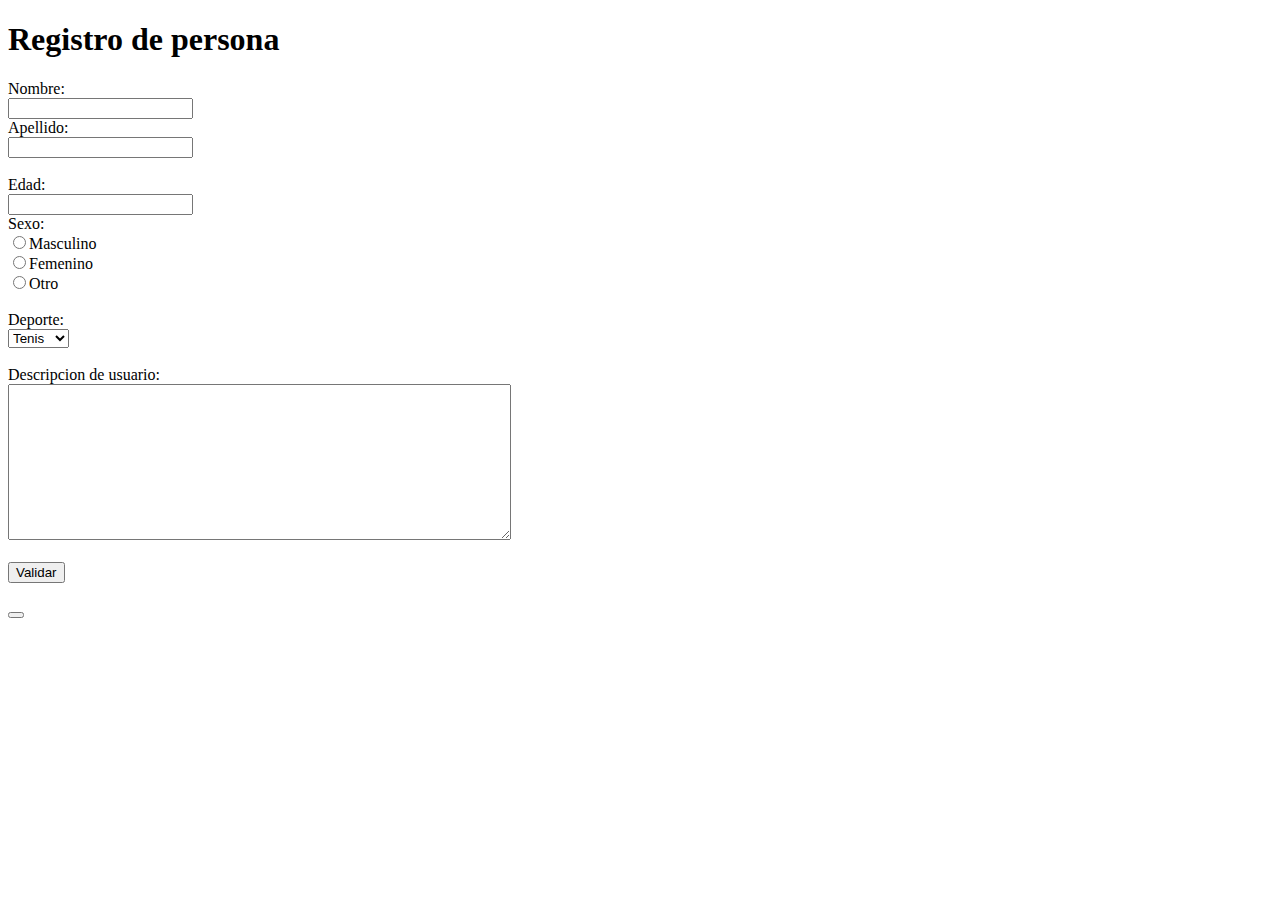
<file: 113080-Diaz-Matias-Uriel-CLASE_4/index7.html>
<!doctype html>
<html lang="en">

<head>
  <!-- Required meta tags -->
  <meta charset="utf-8">
  <meta name="viewport" content="width=device-width, initial-scale=1, shrink-to-fit=no">

  <!-- Bootstrap CSS -->
  <link rel="stylesheet" href="https://cdn.jsdelivr.net/npm/bootstrap@4.6.1/dist/css/bootstrap.min.css"
    integrity="sha384-zCbKRCUGaJDkqS1kPbPd7TveP5iyJE0EjAuZQTgFLD2ylzuqKfdKlfG/eSrtxUkn" crossorigin="anonymous">

  <title>Hello, world!</title>
</head>

<body>
  <div class="container">
    <h1>Registro de persona</h1>
    <form>
      Nombre: <br>
      <input type="text" name="nombre" id="txtNombre"><br>
      Apellido: <br>
      <input type="text" name="Apellido" id="txtApellido"><br>
      <br>

      Edad: <br>
      <input type="number" name="edad" id="edad">
      <br>

      Sexo: <br>
      <input type="radio" name="Sexo" value="masculino">Masculino <br>
      <input type="radio" name="Sexo" value="femenino">Femenino <br>
      <input type="radio" name="Sexo" value="otro">Otro


      <br>

      <br>
      Deporte: <br>
      <select name="deporte">
        <option value="tenis">Tenis</option>
        <option value="futbol">Futbol</option>
        <option value="rugby">Rugby</option>
        <option value="padel">Padel</option>
      </select>

      <br>

      <br>
      Descripcion de usuario:<br>
      <textarea name="descripcion" rows="10" cols="60" id="txtDescripcion" onchange="contadorCarac()"></textarea>
      <br>

      <br>
      <button type="button" onclick="validarForm();">Validar</button>
      <br>
      <br>
      <button type="button" onclick="GuardarDatos()"></button>
  </div>


  <!-- Optional JavaScript; choose one of the two! -->

  <!-- Option 1: jQuery and Bootstrap Bundle (includes Popper) -->
  <script src="https://cdn.jsdelivr.net/npm/jquery@3.5.1/dist/jquery.slim.min.js"
    integrity="sha384-DfXdz2htPH0lsSSs5nCTpuj/zy4C+OGpamoFVy38MVBnE+IbbVYUew+OrCXaRkfj"
    crossorigin="anonymous"></script>
  <script src="https://cdn.jsdelivr.net/npm/bootstrap@4.6.1/dist/js/bootstrap.bundle.min.js"
    integrity="sha384-fQybjgWLrvvRgtW6bFlB7jaZrFsaBXjsOMm/tB9LTS58ONXgqbR9W8oWht/amnpF"
    crossorigin="anonymous"></script>

  <!-- Option 2: Separate Popper and Bootstrap JS -->
  <!--
    <script src="https://cdn.jsdelivr.net/npm/jquery@3.5.1/dist/jquery.slim.min.js" integrity="sha384-DfXdz2htPH0lsSSs5nCTpuj/zy4C+OGpamoFVy38MVBnE+IbbVYUew+OrCXaRkfj" crossorigin="anonymous"></script>
    <script src="https://cdn.jsdelivr.net/npm/popper.js@1.16.1/dist/umd/popper.min.js" integrity="sha384-9/reFTGAW83EW2RDu2S0VKaIzap3H66lZH81PoYlFhbGU+6BZp6G7niu735Sk7lN" crossorigin="anonymous"></script>
    <script src="https://cdn.jsdelivr.net/npm/bootstrap@4.6.1/dist/js/bootstrap.min.js" integrity="sha384-VHvPCCyXqtD5DqJeNxl2dtTyhF78xXNXdkwX1CZeRusQfRKp+tA7hAShOK/B/fQ2" crossorigin="anonymous"></script>
    -->

  <!-- window.addEventListener('load')-->
  <script>
   function validarForm(){
      var txtNom=document.getElementById('txtNombre');
      var txtApe=document.getElementById('txtApellido');
      var txtDesc=document.getElementById('txtDescripcion');
      var radioGenero=document.getElementByName('Sexo');
      var depor=document.getElementByName('deporte');
      var txtEdad=document.getElementById('edad');
      if(isNaN(txtEdad.value)){
        alert('ingrese un numero');
      }
      if(depor.selectedIndex==0){
        alert('Elija una opcion');
        return false;
      }
      if(txtNom.value===''){
        alert('Se requiere de este elemento para continuar');
        return false;
      }
      if(txtApe.value===''){
        alert('Se requiere de este elemento para continuar');
        return false;
      }
      if(txtDesc.value===''){
        alert('Se requiere de este elemento para continuar');
        return false;
      }
      else if(txtDesc.value.lenght<100){
        alert('minimo de 100 xaracteres');

      }
      var bol=false;
      for(var i=0;i<radioGenero.lenght;i++){
        if(radioGenero[i].checked){
          bol=true;
          break;
        }
        if(bol==false){
          alert('seleccione un elemento');

        }
      }
   }
   function GuardarDatos(){
     if(validarForm()==true){
       alert('se guardan los datos');

     }
     else{
       alert('faltan cmapos');
     }
   }
   function contadorCarac(){
     let txtDesc=document.getElementById('txtDescripcion');
     document.getElementById
   }
  </script>
</body>

</html>
</file>
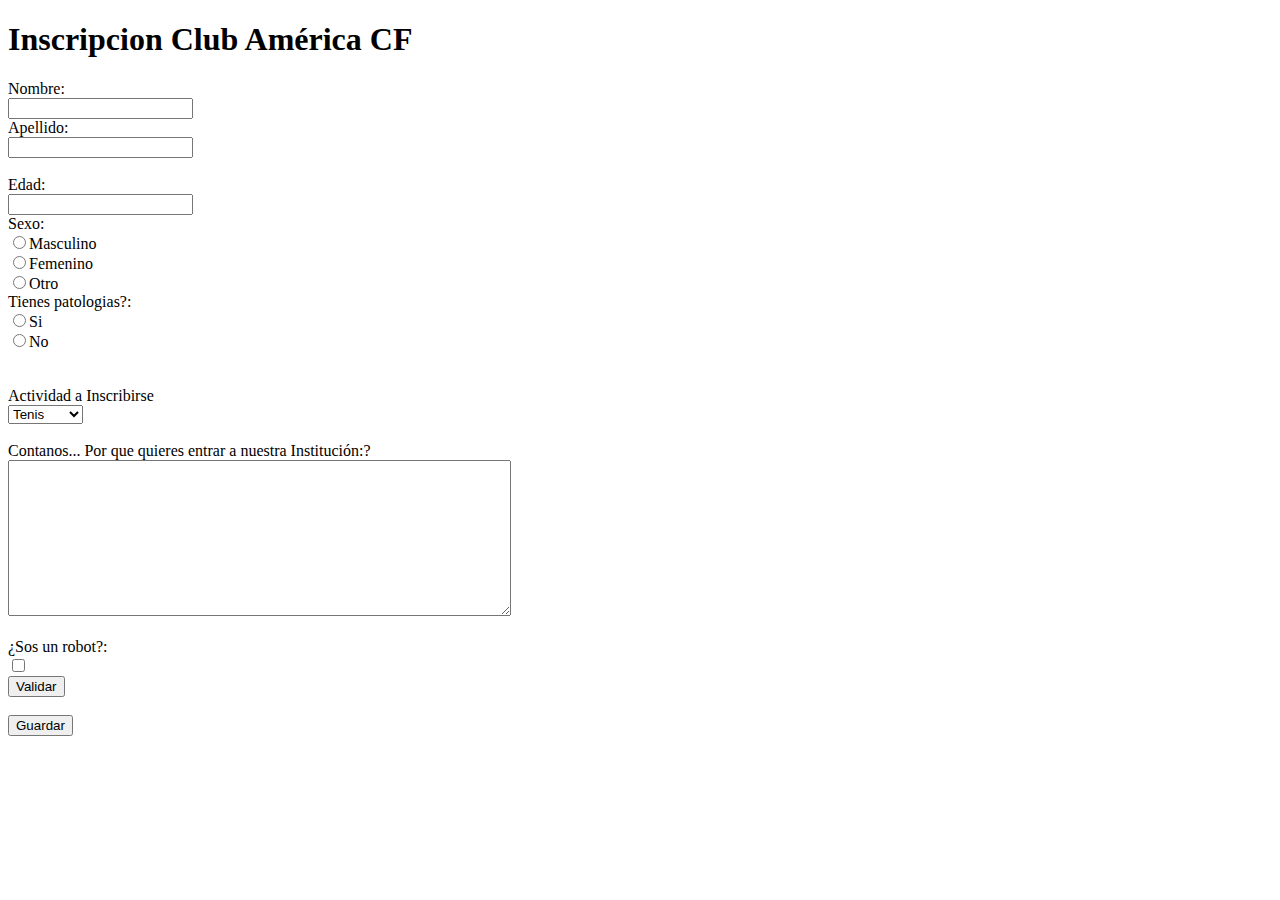
<file: 113080-Diaz-Matias-Uriel-CLASE_4/index8.html>
<!doctype html>
<html lang="en">

<head>
  <!-- Required meta tags -->
  <meta charset="utf-8">
  <meta name="viewport" content="width=device-width, initial-scale=1, shrink-to-fit=no">

  <!-- Bootstrap CSS -->
  <link rel="stylesheet" href="https://cdn.jsdelivr.net/npm/bootstrap@4.6.1/dist/css/bootstrap.min.css"
    integrity="sha384-zCbKRCUGaJDkqS1kPbPd7TveP5iyJE0EjAuZQTgFLD2ylzuqKfdKlfG/eSrtxUkn" crossorigin="anonymous">

  <title>Hello, world!</title>
</head>

<body>
  <div class="container">
    <h1>Inscripcion Club América CF</h1>
    <form>
      Nombre: <br>
      <input type="text" name="nombre" id="txtNombre"><br>
      Apellido: <br>
      <input type="text" name="Apellido" id="txtApellido"><br>
      <br>

      Edad: <br>
      <input type="number" name="edad" id="edad">
      <br>

      Sexo: <br>
      <input type="radio" name="Sexo" value="masculino">Masculino <br>
      <input type="radio" name="Sexo" value="femenino">Femenino <br>
      <input type="radio" name="Sexo" value="otro">Otro


      <br>
      Tienes patologias?: <br>
      <input type="radio" name="pato" value="si">Si <br>
      <input type="radio" name="pato" value="no">No <br>
      


      <br>

      <br>
      Actividad a Inscribirse <br>
      <select name="actividad">
        <option value="tenis">Tenis</option>
        <option value="tenis">Natacion</option>
        <option value="futbol">Futbol</option>
        <option value="rugby">Rugby</option>
        <option value="padel">Padel</option>
      </select>

      <br>

      <br>
      Contanos... Por que quieres entrar a nuestra Institución:?<br>
      <textarea name="explicacion" rows="10" cols="60" id="txtexplicacion"></textarea>
      <br>

      <br>

      ¿Sos un robot?: <br>
      <input type="checkbox" name="robot" id="robot">

      <br>
      <button type="button" onclick="validarForm();">Validar</button>
      <br>
      <br>
      <button type="button" onclick="GuardarDatos()">Guardar</button>
  </div>


  <!-- Optional JavaScript; choose one of the two! -->

  <!-- Option 1: jQuery and Bootstrap Bundle (includes Popper) -->
  <script src="https://cdn.jsdelivr.net/npm/jquery@3.5.1/dist/jquery.slim.min.js"
    integrity="sha384-DfXdz2htPH0lsSSs5nCTpuj/zy4C+OGpamoFVy38MVBnE+IbbVYUew+OrCXaRkfj"
    crossorigin="anonymous"></script>
  <script src="https://cdn.jsdelivr.net/npm/bootstrap@4.6.1/dist/js/bootstrap.bundle.min.js"
    integrity="sha384-fQybjgWLrvvRgtW6bFlB7jaZrFsaBXjsOMm/tB9LTS58ONXgqbR9W8oWht/amnpF"
    crossorigin="anonymous"></script>

  <!-- Option 2: Separate Popper and Bootstrap JS -->
  <!--
    <script src="https://cdn.jsdelivr.net/npm/jquery@3.5.1/dist/jquery.slim.min.js" integrity="sha384-DfXdz2htPH0lsSSs5nCTpuj/zy4C+OGpamoFVy38MVBnE+IbbVYUew+OrCXaRkfj" crossorigin="anonymous"></script>
    <script src="https://cdn.jsdelivr.net/npm/popper.js@1.16.1/dist/umd/popper.min.js" integrity="sha384-9/reFTGAW83EW2RDu2S0VKaIzap3H66lZH81PoYlFhbGU+6BZp6G7niu735Sk7lN" crossorigin="anonymous"></script>
    <script src="https://cdn.jsdelivr.net/npm/bootstrap@4.6.1/dist/js/bootstrap.min.js" integrity="sha384-VHvPCCyXqtD5DqJeNxl2dtTyhF78xXNXdkwX1CZeRusQfRKp+tA7hAShOK/B/fQ2" crossorigin="anonymous"></script>
    -->

  <!-- window.addEventListener('load')-->
  <script>
   function validarForm(){
      var txtNom=document.getElementById('txtNombre');
      var txtApe=document.getElementById('txtApellido');
      var txtExpl=document.getElementById('txtexplicacion');
      var chkRobot=document.getElementById('robot');
      var txtEdad=document.getElementById('edad');
      var radioGenero=document.getElementByName('Sexo');
      var radioPato=document.getElementByName('pato');
      if(txtNom.value===''){
        alert('Se requiere de este elemento para continuar');
        return false;
      }
      if(txtApe.value===''){
        alert('Se requiere de este elemento para continuar');
        return false;
      }
      if(txtEdad<18 || txtEdad===''){
        alert('Debes ser mayor de Edad!');
        return false;
      }
      if(txtExpl.value===''){
        alert('Se requiere de este elemento para continuar');
        return false;
      }
      else if(txtExpl.value.lenght<100 && txtExpl.value.lenght>20){
        alert('Caracteres requieridos entre 20 y 100');

      }
      var bol=false;
      for(var i=0;i<radioGenero.lenght;i++){
        if(radioGenero[i].checked){
          bol=true;
          break;
        }
        if(bol==false){
          alert('seleccione un elemento');

        }
      }
      var bol2=false;
      for(var i=0;i<radioPato.lenght;i++){
        if(radioPato[i].checked){
          bol2=true;
          break;
        }
        if(bol2==false){
          alert('seleccione un elemento');

        }
      }
   }
   function GuardarDatos(){
     if(validarForm()==true){
       alert('se guardan los datos');

     }
     else{
       alert('faltan cmapos');
     }
   }
  </script>
</body>

</html>
</file>
<file: 113080-Diaz-Matias-Uriel-Tp/style.css>
#prin{
    background-image: url(img/video_games_digital_art_Space_Invaders_retro_games_black_background_minimalism_simple_background-258060.jpg!d);
    max-width:auto;
    height:100%;
    background-repeat: no-repeat;
    background-size: cover;
    background-position: center;
    color: #FFFFFF;
}
#bienve{
    text-align: center;
}
#quien{
    background-image: url(img/diamonds-dirt-grass-minecraft-wallpaper-preview.jpg);
    max-width:auto;
    height:100%;
    background-repeat: no-repeat;
    background-size:cover;
    background-position:center;
    color: #FFFFFF;
}
</file>
